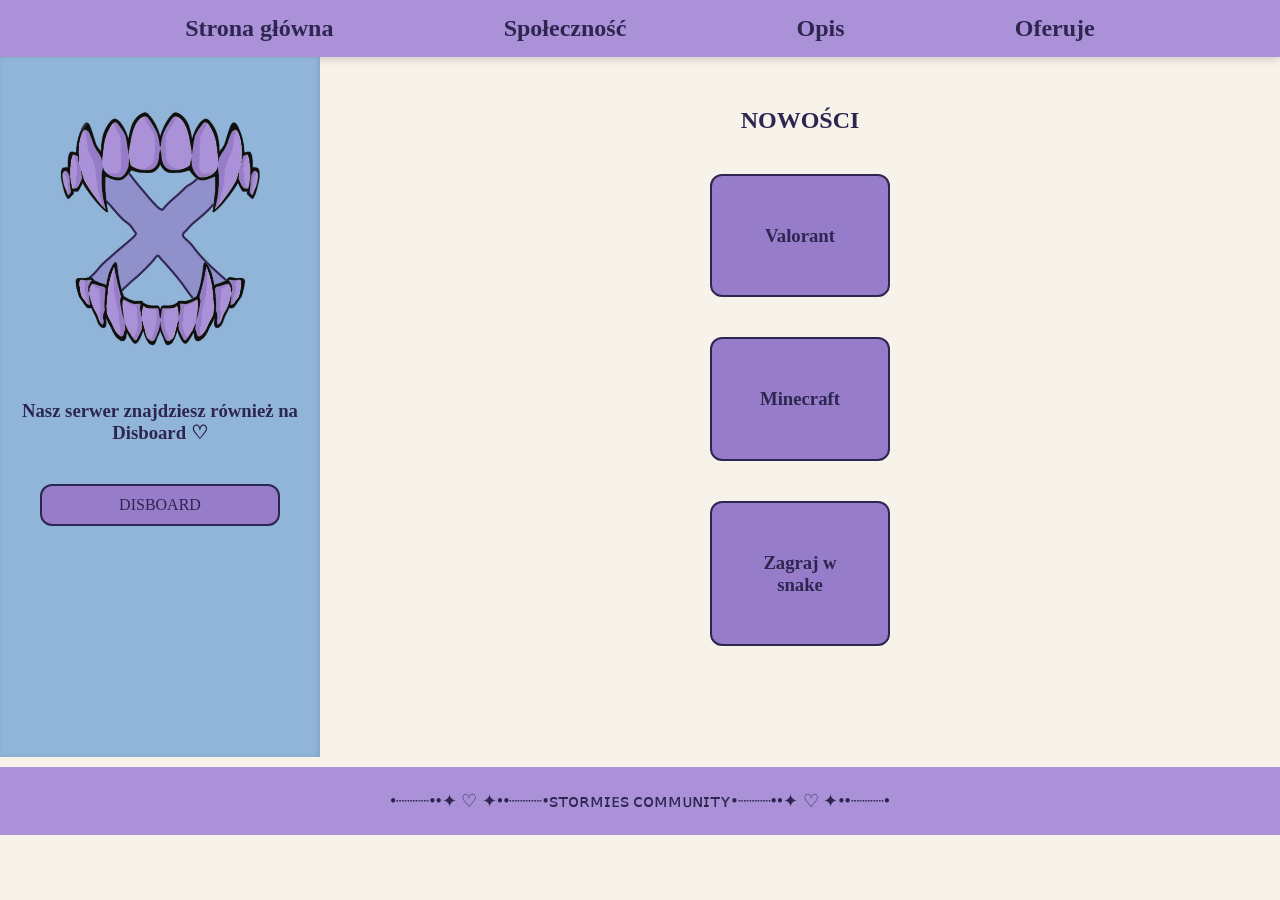
<file: index.html>
<!DOCTYPE html>
<html lang="en">
<head>
    <meta charset="UTF-8">
    <meta name="viewport" content="width=device-width, initial-scale=1.0">
    <title>Stormies</title>
    <link rel="stylesheet" href="stronaglowna.css">
    <link rel="icon" href="ikona.png" sizes="32x32" type="image/png">
</head>
<body>
    <header>        
        <section class="jeden"><h2><a href="index.html">Strona główna</a></h2></section>
        <section class="dwa"><h2><a href="spolecznosc.html">Społeczność</a></h2></section>
        <section class="trzy"><h2><a href="opis.html">Opis</a></h2></section>
        <section class="cztery"><h2><a href="oferuje.html">Oferuje</a></h2></section>
    </header>
    <main>
        <section class="lewy">
            <img src="plogo2.png" alt="Stormies">
            <h3>Nasz serwer znajdziesz również na Disboard ♡ </h3>
            <section class="ramka"><a href="https://disboard.org/pl/server/1457821297156423812" target="_blank">DISBOARD</a></section>
        </section>
        <section class="prawy">
                <h1>NOWOŚCI</h1>
                <section class="nowosciramka"><a href="valo.html"><h3>Valorant</h3></a></section>
                <section class="nowosciramka"><a href="minecraft.html"><h3>Minecraft</h3></a></section>
                <section class="nowosciramka"><a href="snake2.html"><h3>Zagraj w snake</h3></a></section>
        </section>
    </main>
    <footer><p>•┈┈┈••✦ ♡ ✦••┈┈┈•ꜱᴛᴏʀᴍɪᴇꜱ ᴄᴏᴍᴍᴜɴɪᴛʏ•┈┈┈••✦ ♡ ✦••┈┈┈•</p></footer>
</body>

</html>
</file>
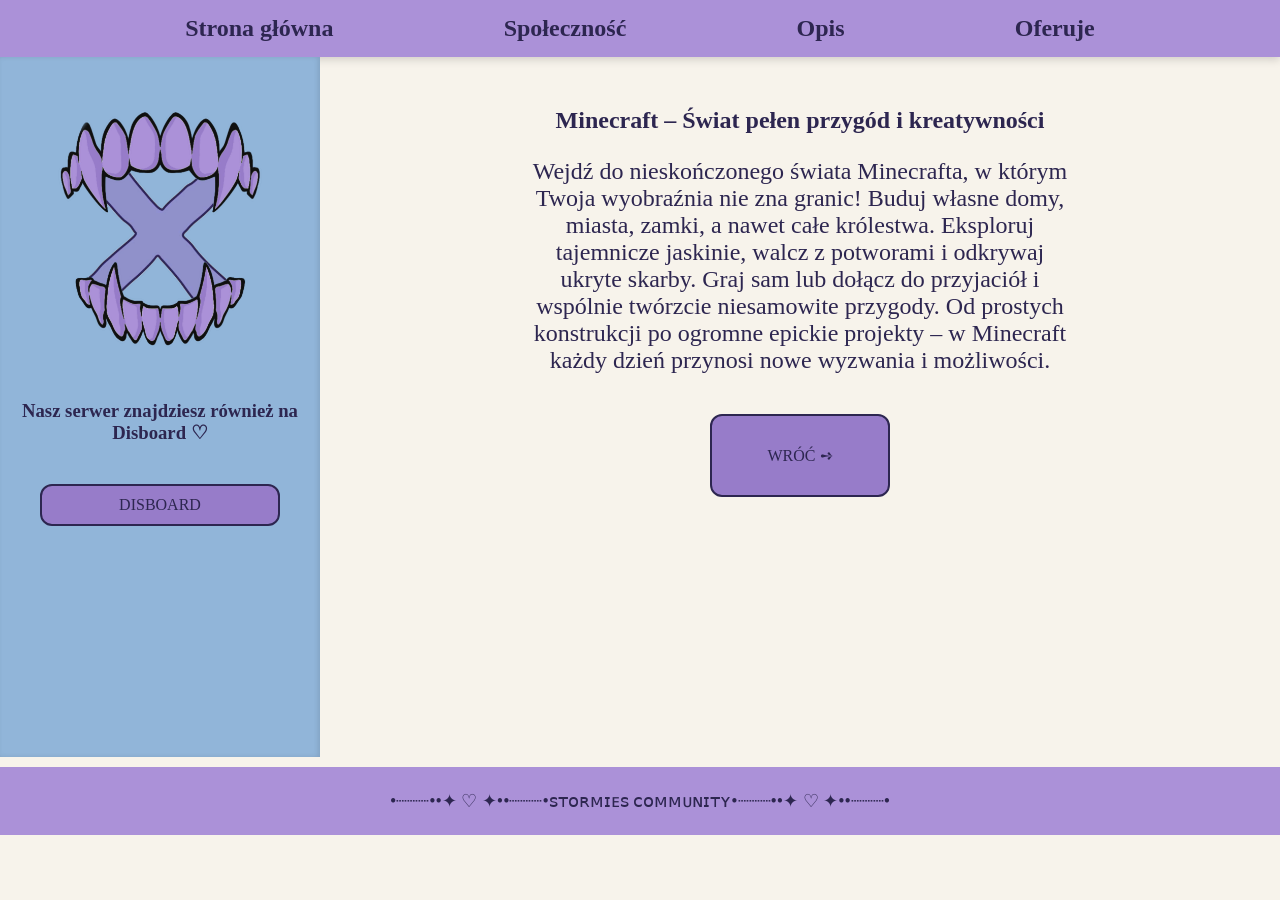
<file: minecraft.html>
<!DOCTYPE html>
<html lang="pl">
<head>
    <meta charset="UTF-8">
    <meta name="viewport" content="width=device-width, initial-scale=1.0">
    <title>Stormies</title>
    <link rel="stylesheet" href="stronaglowna.css">
    <link rel="icon" href="ikona.png" sizes="32x32" type="image/png">
</head>
<body>
    <header>        
        <section class="jeden"><h2><a href="index.html">Strona główna</a></h2></section>
        <section class="dwa"><h2><a href="spolecznosc.html">Społeczność</a></h2></section>
        <section class="trzy"><h2><a href="opis.html">Opis</a></h2></section>
        <section class="cztery"><h2><a href="oferuje.html">Oferuje</a></h2></section>
    </header>
    <main>
        <section class="lewy">
            <img src="plogo2.png" alt="Stormies">
            <h3>Nasz serwer znajdziesz również na Disboard ♡ </h3>
            <section class="ramka">
                <a href="https://disboard.org/pl/server/1457821297156423812" target="_blank">DISBOARD</a>
            </section>
        </section>
        <section class="prawy">
            <h2>Minecraft – Świat pełen przygód i kreatywności</h2>
            <p>
Wejdź do nieskończonego świata Minecrafta, w którym <br>
Twoja wyobraźnia nie zna granic! Buduj własne domy, <br>
miasta, zamki, a nawet całe królestwa. Eksploruj <br>
tajemnicze jaskinie, walcz z potworami i odkrywaj <br>
ukryte skarby. Graj sam lub dołącz do przyjaciół i <br>
wspólnie twórzcie niesamowite przygody. Od prostych <br>
konstrukcji po ogromne epickie projekty – w Minecraft <br>
każdy dzień przynosi nowe wyzwania i możliwości.
            </p>
            <section class="nowosciramka">
                <a href="index.html">WRÓĆ ➺</a>
            </section>
        </section>
    </main>
    <footer>
        <p>•┈┈┈••✦ ♡ ✦••┈┈┈•ꜱᴛᴏʀᴍɪᴇꜱ ᴄᴏᴍᴍᴜɴɪᴛʏ•┈┈┈••✦ ♡ ✦••┈┈┈•</p>
    </footer>
</body>
</html>
</file>
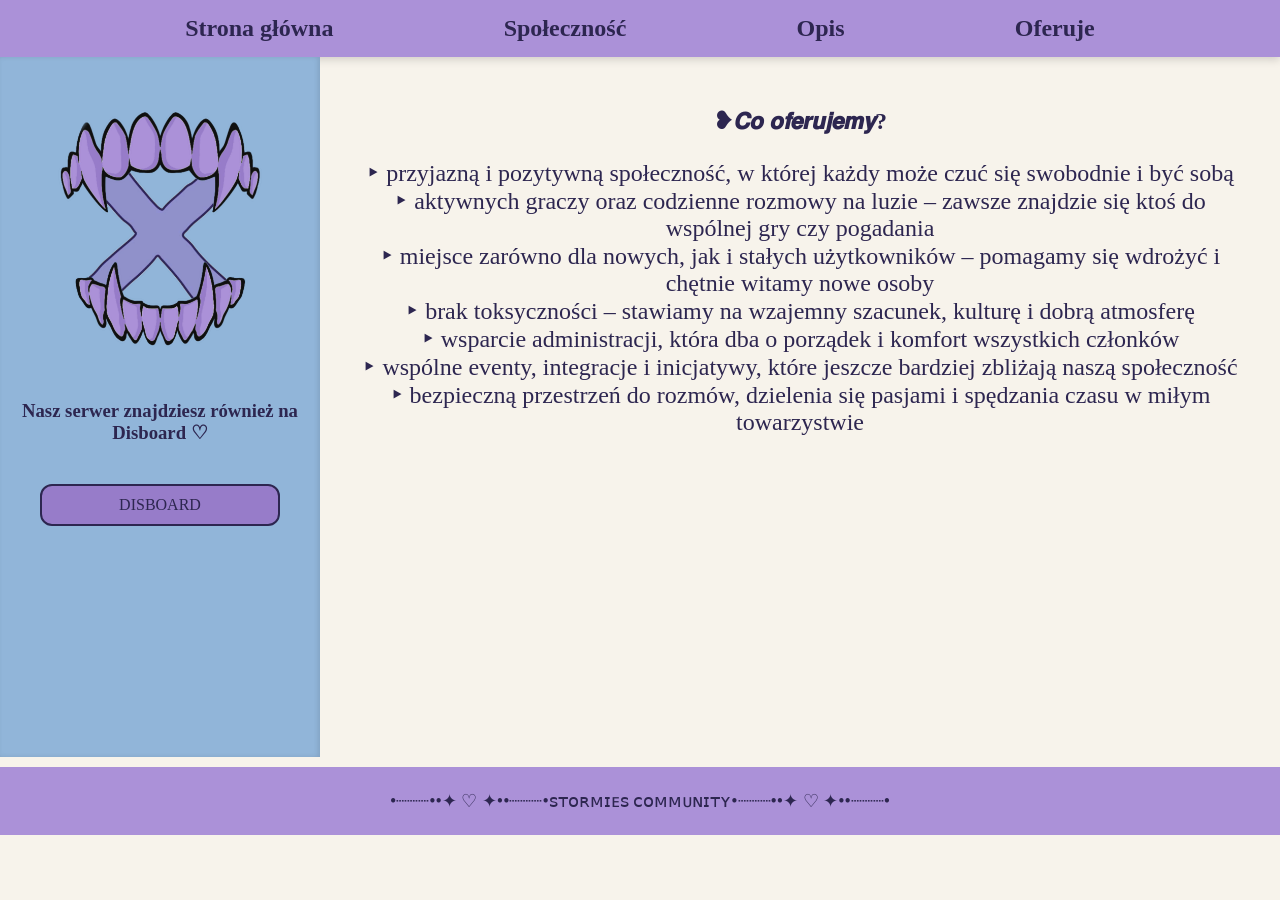
<file: oferuje.html>
<!DOCTYPE html>
<html lang="en">
<head>
    <meta charset="UTF-8">
    <meta name="viewport" content="width=device-width, initial-scale=1.0">
    <title>Stormies</title>
    <link rel="stylesheet" href="stronaglowna.css">
    <link rel="icon" href="ikona.png" sizes="32x32" type="image/png">
</head>
<body>
    <header>        
        <section class="jeden"><h2><a href="index.html">Strona główna</a></h2></section>
        <section class="dwa"><h2><a href="spolecznosc.html">Społeczność</a></h2></section>
        <section class="trzy"><h2><a href="opis.html">Opis</a></h2></section>
        <section class="cztery"><h2><a href="oferuje.html">Oferuje</a></h2></section>
    </header>
    <main>
        <section class="lewy">
            <img src="plogo2.png" alt="Stormies">
            <h3>Nasz serwer znajdziesz również na Disboard ♡ </h3>
            <section class="ramka"><a href="https://disboard.org/pl/server/1457821297156423812" target="_blank">DISBOARD</a></section>
        </section>
        <section class="prawy">
            <h1>❥𝘾𝙤 𝙤𝙛𝙚𝙧𝙪𝙟𝙚𝙢𝙮?</h1>
            <p>‣ przyjazną i pozytywną społeczność, w której każdy może czuć się swobodnie i być sobą <br>
            ‣ aktywnych graczy oraz codzienne rozmowy na luzie – zawsze znajdzie się ktoś do wspólnej gry czy pogadania <br>
            ‣ miejsce zarówno dla nowych, jak i stałych użytkowników – pomagamy się wdrożyć i chętnie witamy nowe osoby <br>
            ‣ brak toksyczności – stawiamy na wzajemny szacunek, kulturę i dobrą atmosferę <br>
            ‣ wsparcie administracji, która dba o porządek i komfort wszystkich członków <br>
            ‣ wspólne eventy, integracje i inicjatywy, które jeszcze bardziej zbliżają naszą społeczność <br>
            ‣ bezpieczną przestrzeń do rozmów, dzielenia się pasjami i spędzania czasu w miłym towarzystwie</p>
        </section>
    </main>
    <footer><p>•┈┈┈••✦ ♡ ✦••┈┈┈•ꜱᴛᴏʀᴍɪᴇꜱ ᴄᴏᴍᴍᴜɴɪᴛʏ•┈┈┈••✦ ♡ ✦••┈┈┈•</p></footer>
</body>

</html>
</file>
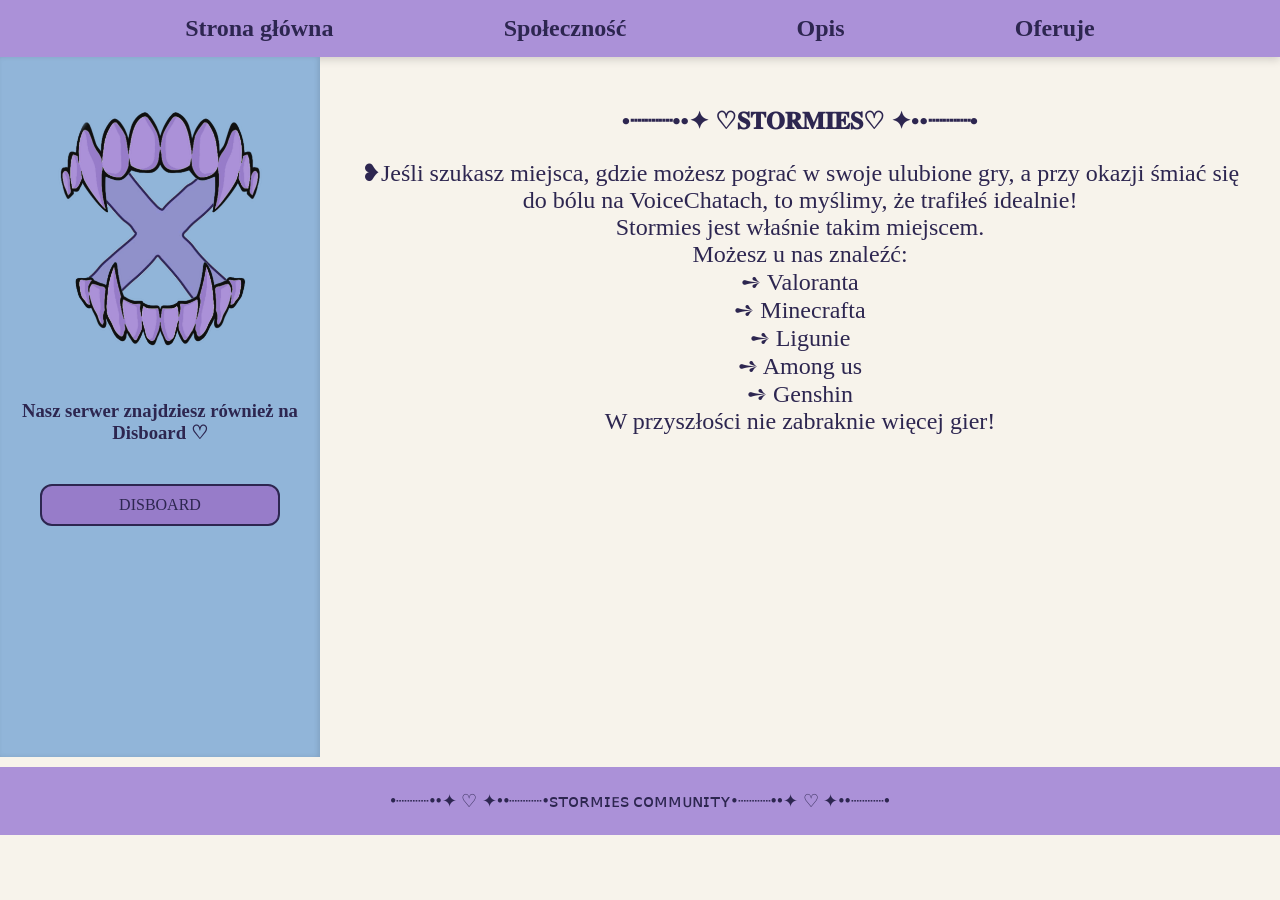
<file: opis.html>
<!DOCTYPE html>
<html lang="en">
<head>
    <meta charset="UTF-8">
    <meta name="viewport" content="width=device-width, initial-scale=1.0">
    <title>Stormies</title>
    <link rel="stylesheet" href="stronaglowna.css">
    <link rel="icon" href="ikona.png" sizes="32x32" type="image/png">
</head>
<body>
    <header>        
        <section class="jeden"><h2><a href="index.html">Strona główna</a></h2></section>
        <section class="dwa"><h2><a href="spolecznosc.html">Społeczność</a></h2></section>
        <section class="trzy"><h2><a href="opis.html">Opis</a></h2></section>
        <section class="cztery"><h2><a href="oferuje.html">Oferuje</a></h2></section>
    </header>
    <main>
        <section class="lewy">
            <img src="plogo2.png" alt="Stormies">
            <h3>Nasz serwer znajdziesz również na Disboard ♡ </h3>
            <section class="ramka"><a href="https://disboard.org/pl/server/1457821297156423812" target="_blank">DISBOARD</a></section>
        </section>
        <section class="prawy">
            <h1>•┈┈┈••✦ ♡𝐒𝐓𝐎𝐑𝐌𝐈𝐄𝐒♡ ✦••┈┈┈•</h1>
            <p>❥Jeśli szukasz miejsca, gdzie możesz pograć w swoje ulubione gry, a przy okazji śmiać się do bólu na VoiceChatach, to myślimy, że trafiłeś idealnie! <br>
            Stormies jest właśnie takim miejscem. <br>
            Możesz u nas znaleźć: <br>
            ➺ Valoranta <br>
            ➺ Minecrafta <br>
            ➺ Ligunie <br>
            ➺ Among us <br>
            ➺ Genshin <br>
            W przyszłości nie zabraknie więcej gier!  </p>
            
        </section>
    </main>
    <footer><p>•┈┈┈••✦ ♡ ✦••┈┈┈•ꜱᴛᴏʀᴍɪᴇꜱ ᴄᴏᴍᴍᴜɴɪᴛʏ•┈┈┈••✦ ♡ ✦••┈┈┈•</p></footer>
</body>
</html>
</file>
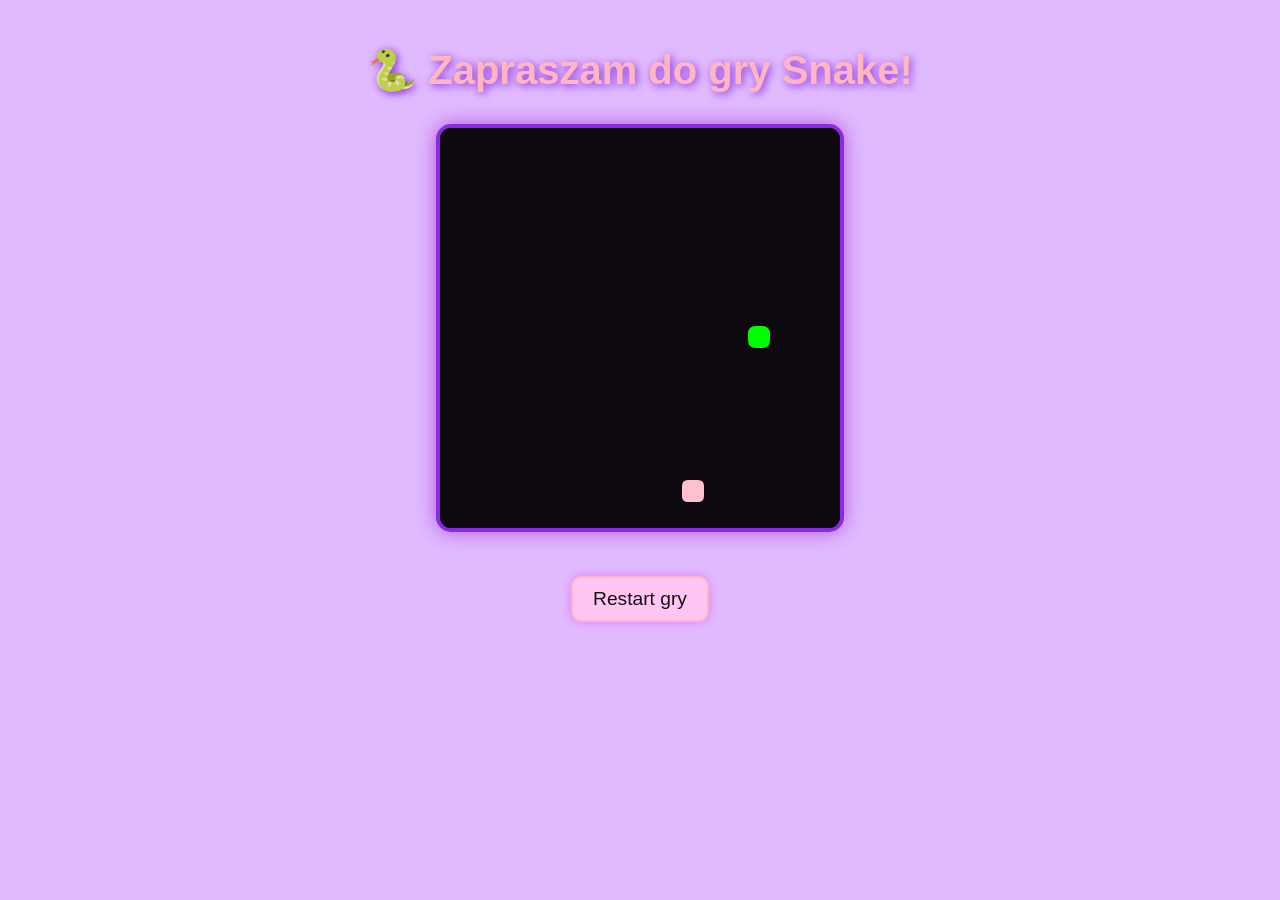
<file: snake.html>
<!DOCTYPE html>
<html lang="pl">
<head>
    <meta charset="UTF-8">
    <meta name="viewport" content="width=device-width, initial-scale=1.0">
    <title>Snake Game</title>
    <link rel="stylesheet" href="snake.css">
</head>
<body>

<header>
    <h1>🐍 Zapraszam do gry Snake!</h1>
</header>

<main>
    <canvas id="game" width="400" height="400"></canvas> <br>
    <button onclick="window.location.href='snake.html'">Restart gry</button>
    <script src="snake.js"></script>
</main>

</body>
</html>
</file>
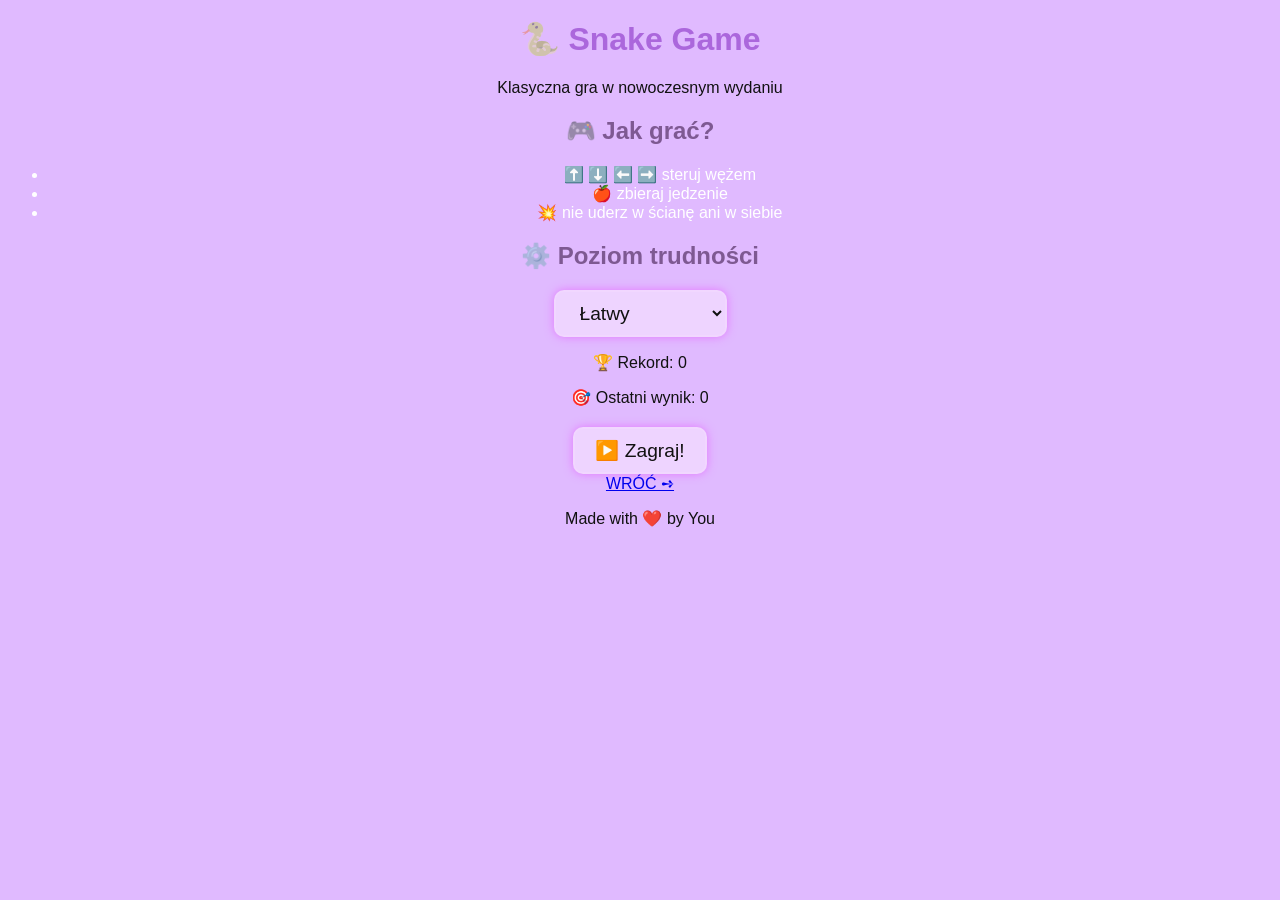
<file: snake2.html>
<!DOCTYPE html>
<html lang="pl">
<head>
    <meta charset="UTF-8">
    <title>Snake Game</title>
    <link rel="stylesheet" href="snake2.css">
</head>
<body>

<div class="container">
    <h1>🐍 Snake Game</h1>
    <p class="subtitle">Klasyczna gra w nowoczesnym wydaniu</p>

    <div class="panel">
        <h2>🎮 Jak grać?</h2>
        <ul>
            <li>⬆️ ⬇️ ⬅️ ➡️ steruj wężem</li>
            <li>🍎  zbieraj jedzenie</li>
            <li>💥  nie uderz w ścianę ani w siebie</li>
        </ul>
    </div>

    <div class="panel">
        <h2>⚙️ Poziom trudności</h2>
        <select>
            <option>Łatwy</option>
            <option>Średni</option>
            <option>Trudny</option>
            <option>Hardcore 😈</option>
        </select>
    </div>

    <div class="panel stats">
        <p>🏆 Rekord: <span id="bestScore">0</span></p>
        <p>🎯 Ostatni wynik: <span id="lastScore">0</span></p>
    </div>

    <button class="play-btn" onclick="window.location.href='snake.html'">
        ▶️ Zagraj!
    </button>
            <section class="nowosciramka"><a href="index.html">WRÓĆ ➺</a></section>
    <footer>
        <p>Made with ❤️ by You</p>
    </footer>
</div>

</body>
</html>
</file>
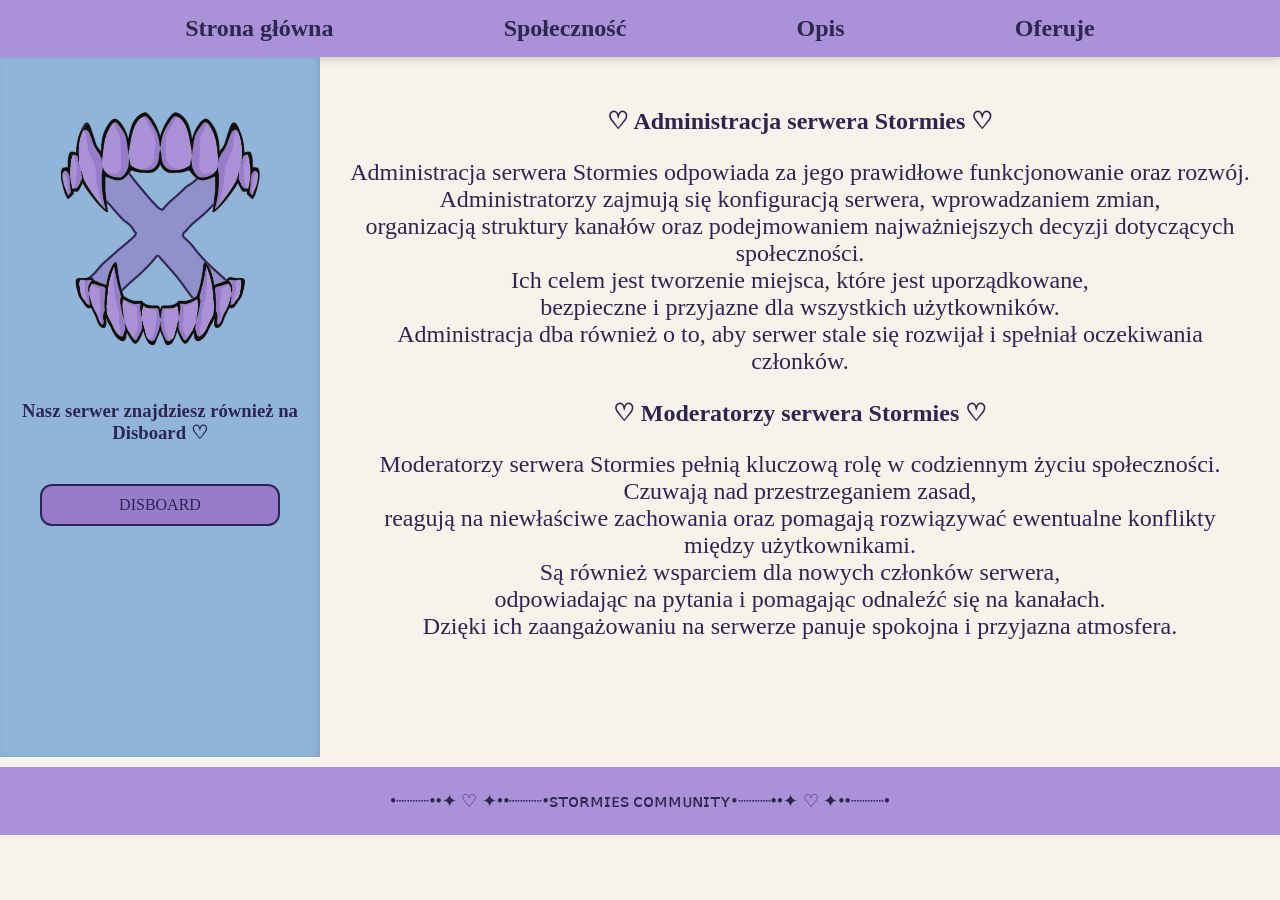
<file: spolecznosc.html>
<!DOCTYPE html>
<html lang="en">
<head>
    <meta charset="UTF-8">
    <meta name="viewport" content="width=device-width, initial-scale=1.0">
    <title>Stormies</title>
    <link rel="stylesheet" href="stronaglowna.css">
    <link rel="icon" href="ikona.png" sizes="32x32" type="image/png">
</head>
<body>
    <header>        
        <section class="jeden"><h2><a href="index.html">Strona główna</a></h2></section>
        <section class="dwa"><h2><a href="spolecznosc.html">Społeczność</a></h2></section>
        <section class="trzy"><h2><a href="opis.html">Opis</a></h2></section>
        <section class="cztery"><h2><a href="oferuje.html">Oferuje</a></h2></section>
    </header>
    <main>
        <section class="lewy">
            <img src="plogo2.png" alt="Stormies">
            <h3>Nasz serwer znajdziesz również na Disboard ♡ </h3>
            <section class="ramka">
                <a href="https://disboard.org/pl/server/1457821297156423812" target="_blank">DISBOARD</a>
            </section>
        </section>
        <section class="prawy">
            <h2>♡ Administracja serwera Stormies ♡</h2>
            <p>Administracja serwera Stormies odpowiada za jego prawidłowe funkcjonowanie oraz rozwój. <br>
                Administratorzy zajmują się konfiguracją serwera, wprowadzaniem zmian, <br>
                organizacją struktury kanałów oraz podejmowaniem najważniejszych decyzji dotyczących społeczności. <br>
                Ich celem jest tworzenie miejsca, które jest uporządkowane, <br>
                 bezpieczne i przyjazne dla wszystkich użytkowników. <br>
                Administracja dba również o to, aby serwer stale się rozwijał i spełniał oczekiwania członków.</p>
            <h2>♡ Moderatorzy serwera Stormies ♡</h2>
            <p>Moderatorzy serwera Stormies pełnią kluczową rolę w codziennym życiu społeczności. Czuwają nad przestrzeganiem zasad, <br>
                reagują na niewłaściwe zachowania oraz pomagają rozwiązywać ewentualne konflikty między użytkownikami. <br>
                Są również wsparciem dla nowych członków serwera, <br>
                 odpowiadając na pytania i pomagając odnaleźć się na kanałach. <br>
                Dzięki ich zaangażowaniu na serwerze panuje spokojna i przyjazna atmosfera.</p>
        </section>
    </main>
    <footer><p>•┈┈┈••✦ ♡ ✦••┈┈┈•ꜱᴛᴏʀᴍɪᴇꜱ ᴄᴏᴍᴍᴜɴɪᴛʏ•┈┈┈••✦ ♡ ✦••┈┈┈•</p></footer>
</body>
</html>
</file>
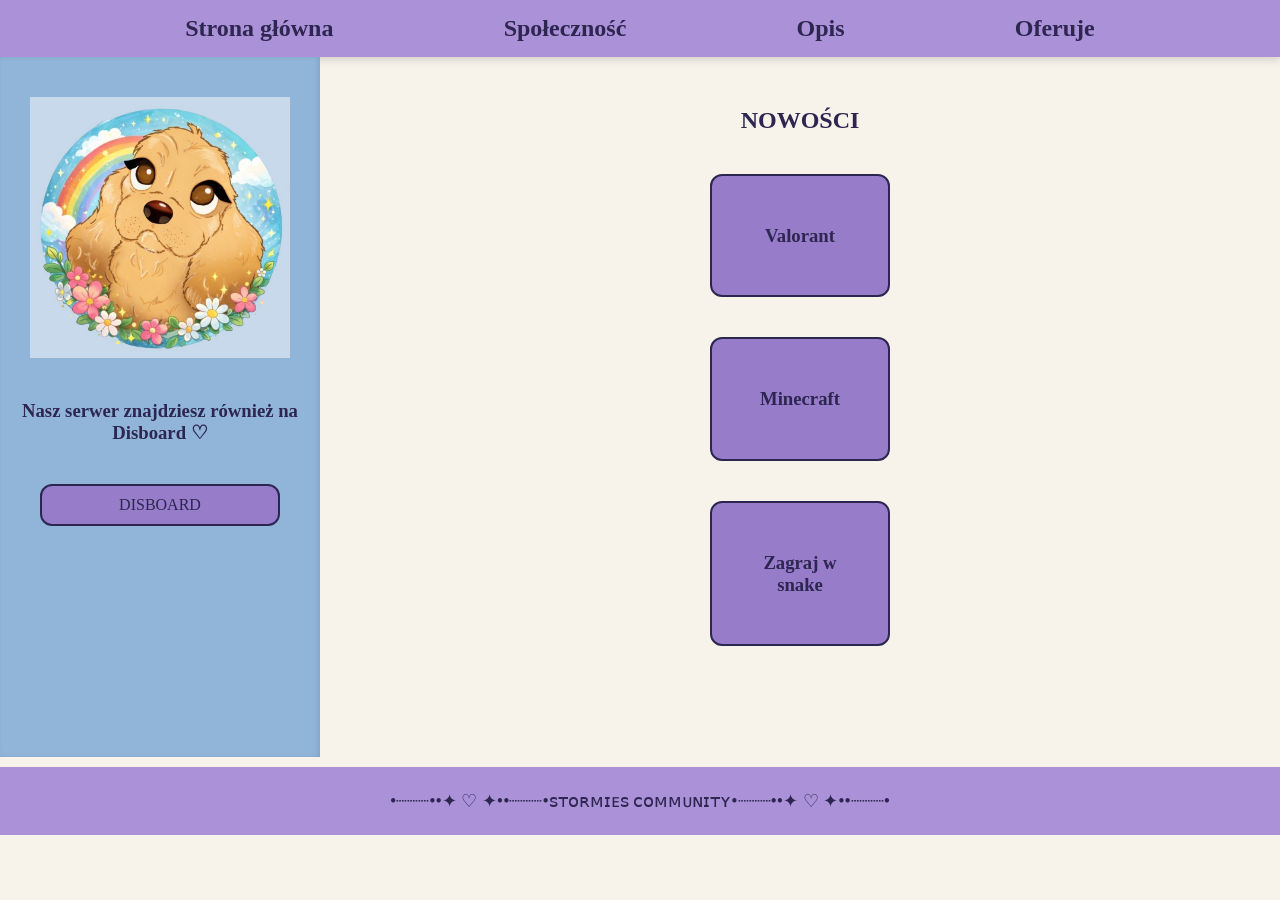
<file: stronaglowna.html>
<!DOCTYPE html>
<html lang="en">
<head>
    <meta charset="UTF-8">
    <meta name="viewport" content="width=device-width, initial-scale=1.0">
    <title>Stormies</title>
    <link rel="stylesheet" href="stronaglowna.css">
    <link rel="icon" href="ikona.png" sizes="32x32" type="image/png">
</head>
<body>
    <header>        
        <section class="jeden"><h2><a href="stronaglowna.html">Strona główna</a></h2></section>
        <section class="dwa"><h2><a href="spolecznosc.html">Społeczność</a></h2></section>
        <section class="trzy"><h2><a href="opis.html">Opis</a></h2></section>
        <section class="cztery"><h2><a href="oferuje.html">Oferuje</a></h2></section>
    </header>
    <main>
        <section class="lewy">
            <img src="ikona.png" alt="Stormies">
            <h3>Nasz serwer znajdziesz również na Disboard ♡ </h3>
            <section class="ramka"><a href="https://disboard.org/pl/server/1457821297156423812" target="_blank">DISBOARD</a></section>
        </section>
        <section class="prawy">
                <h1>NOWOŚCI</h1>
                <section class="nowosciramka"><a href="valo.html"><h3>Valorant</h3></a></section>
                <section class="nowosciramka"><a href="minecraft.html"><h3>Minecraft</h3></a></section>
                <section class="nowosciramka"><a href="snake2.html"><h3>Zagraj w snake</h3></a></section>
        </section>
    </main>
    <footer><p>•┈┈┈••✦ ♡ ✦••┈┈┈•ꜱᴛᴏʀᴍɪᴇꜱ ᴄᴏᴍᴍᴜɴɪᴛʏ•┈┈┈••✦ ♡ ✦••┈┈┈•</p></footer>
</body>

</html>
</file>
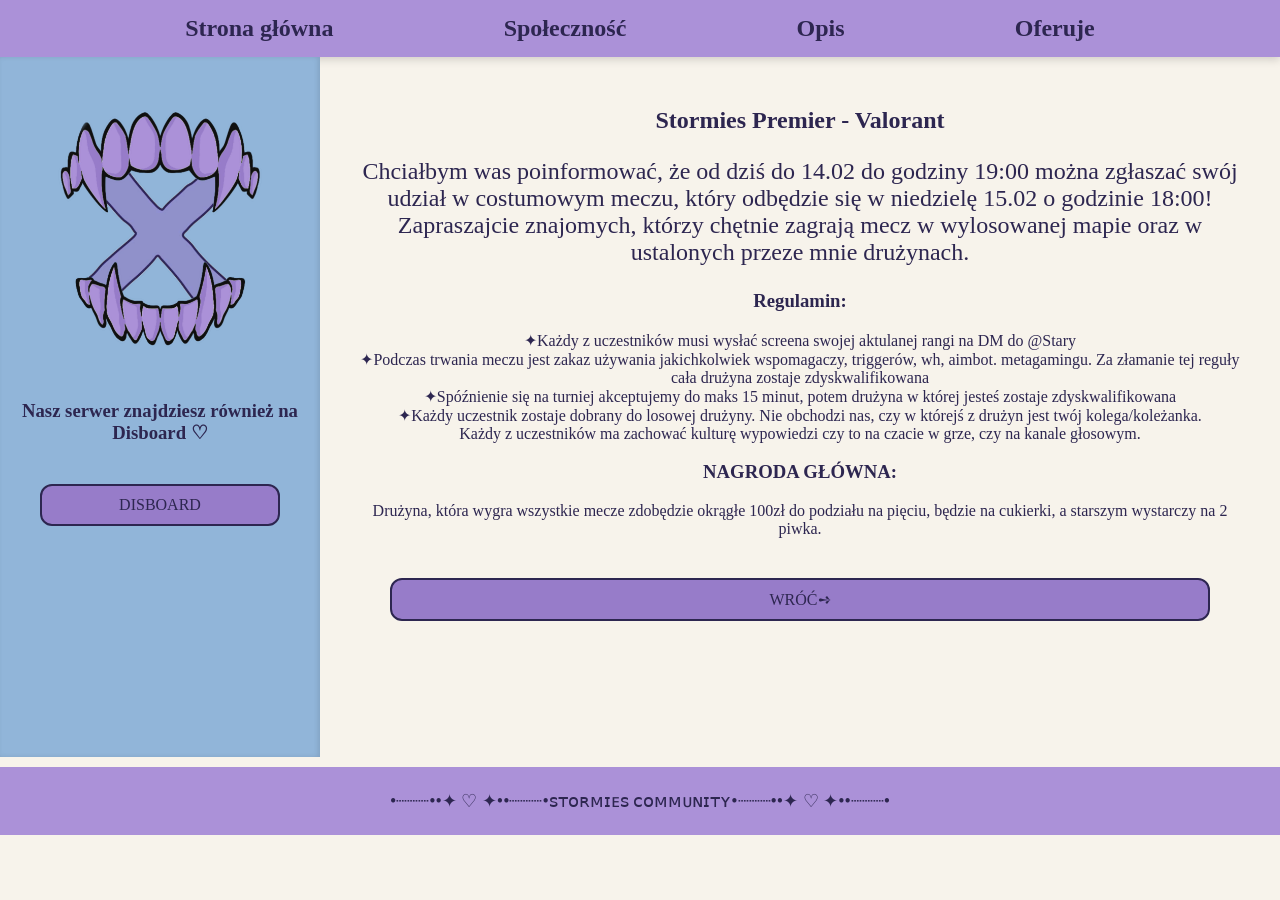
<file: valo.html>
<!DOCTYPE html>
<html lang="en">
<head>
    <meta charset="UTF-8">
    <meta name="viewport" content="width=device-width, initial-scale=1.0">
    <title>Stormies</title>
    <link rel="stylesheet" href="stronaglowna.css">
    <link rel="icon" href="ikona.png" sizes="32x32" type="image/png">
</head>
<body>
    <header>        
        <section class="jeden"><h2><a href="index.html">Strona główna</a></h2></section>
        <section class="dwa"><h2><a href="spolecznosc.html">Społeczność</a></h2></section>
        <section class="trzy"><h2><a href="opis.html">Opis</a></h2></section>
        <section class="cztery"><h2><a href="oferuje.html">Oferuje</a></h2></section>
    </header>
    <main>
        <section class="lewy">
            <img src="plogo2.png" alt="FrediVerse">
            <h3>Nasz serwer znajdziesz również na Disboard ♡ </h3>
            <section class="ramka">
                <a href="https://disboard.org/pl/server/1457821297156423812" target="_blank">DISBOARD</a>
            </section>
        </section>
        <section class="prawy">
            <h1> Stormies Premier - Valorant</h1>
            <p>Chciałbym was poinformować, że od dziś do 14.02 do godziny 19:00 można zgłaszać swój udział w costumowym meczu, który odbędzie się w niedzielę 15.02 o godzinie 18:00!
Zapraszajcie znajomych, którzy chętnie zagrają mecz w wylosowanej mapie oraz w ustalonych przeze mnie drużynach.  

<h3>Regulamin:</h3>
✦Każdy z uczestników musi wysłać screena swojej aktulanej rangi na DM do @Stary <br>

✦Podczas trwania meczu jest zakaz używania jakichkolwiek wspomagaczy, triggerów, wh, aimbot. metagamingu. Za złamanie tej reguły cała drużyna zostaje zdyskwalifikowana <br>

✦Spóźnienie się na turniej akceptujemy do maks 15 minut, potem drużyna w której jesteś zostaje zdyskwalifikowana <br>

✦Każdy uczestnik zostaje dobrany do losowej drużyny. Nie obchodzi nas, czy w którejś z drużyn jest twój kolega/koleżanka. <br>

Każdy z uczestników ma zachować kulturę wypowiedzi czy to na czacie w grze, czy na kanale głosowym. <br>
<h3>NAGRODA GŁÓWNA:</h3>
Drużyna, która wygra wszystkie mecze zdobędzie okrągłe 100zł do podziału na pięciu, będzie na cukierki, a starszym wystarczy na 2 piwka.</p>
<section class="ramka"><a href="index.html">WRÓĆ➺</a></section>
</section>
    </main>
    <footer><p>•┈┈┈••✦ ♡ ✦••┈┈┈•ꜱᴛᴏʀᴍɪᴇꜱ ᴄᴏᴍᴍᴜɴɪᴛʏ•┈┈┈••✦ ♡ ✦••┈┈┈•</p></footer>
</body>
</html>
</file>
<file: stronaglowna.css>
*{
    font-family: cursive;
    box-sizing: border-box;
}

body{
    margin:0;
    background-color:#f7f3eb;
}

/* MENU */

header{
    display:flex;
    justify-content:space-evenly;
    align-items:center;
    background-color:#AB91D8;
    padding:15px;
    box-shadow:0 3px 8px rgba(0,0,0,0.15);
}

header h2{
    margin:0;
}

a{
    color:#2D2650;
    text-decoration:none;
    transition:0.3s;
}

a:hover{
    color:#977CC9;
}

/* GŁÓWNY UKŁAD */

main{
    display:flex;
}

/* LEWA STRONA */

.lewy{
    width:25%;
    height:700px;
    background-color:#91B5D9;
    text-align:center;
    padding-top:20px;
    box-shadow:inset -2px 0 5px rgba(0,0,0,0.1);
}

/* PRAWA STRONA */

.prawy{
    flex:1;
    text-align:center;
    color:#2D2650;
    padding:30px;
}

/* OBRAZEK */

img{
    width:300px;
    height:auto;
    padding:20px;
    border-radius:15px;
}

/* TEKST */

h1{
    color:#2D2650;
}

h3{
    color:#2D2650;
}

p {
    font-size: 150%;
}

/* RAMKI */

.ramka{
    border:2px solid #2D2650;
    border-radius:12px;
    margin:40px;
    text-align:center;
    padding:10px;
    background-color:#977CC9;
    transition:0.3s;
}

.ramka:hover{
    box-shadow:0 5px 10px rgba(0,0,0,0.2);
}

.nowosciramka{
    border:2px solid #2D2650;
    border-radius:12px;
    margin:40px auto;
    text-align:center;
    padding:30px;
    width:180px;
    background-color:#977CC9;
    transition:0.3s;
}

.nowosciramka:hover{
    transform:translateY(-5px);
    box-shadow:0 6px 12px rgba(0,0,0,0.2);
}

/* STOPKA */

footer{
    text-align: center;
    background-color: #AB91D8;
    color: #2D2650;
    padding: 5px 0;      /* mniejszy odstęp w pionie */
    font-size: 12px;     /* mniejszy tekst */
    margin-top: 10px;    /* trochę odstępu od reszty strony */
}

@media (max-width: 768px){

header{
    flex-direction:column;
    gap:10px;
    text-align:center;
}

main{
    flex-direction:column;
}

.lewy{
    width:100%;
    height:auto;
    padding:20px;
}

.prawy{
    width:100%;
    padding:20px;
}

img{
    width:80%;
    max-width:300px;
}

.ramka{
    margin:20px;
}

.nowosciramka{
    width:80%;
}

p{
    font-size:110%;
}

}
</file>
<file: snake.css>
body {
    margin: 0;
    padding: 0;
    font-family: 'Arial', sans-serif;
    display: flex;
    flex-direction: column;
    align-items: center;
    background-color: #e0baff; 
    color: #FFB6C1; 
}

header {
    margin-top: 20px;
    text-align: center;
}

header h1 {
    font-size: 2.5rem;
    text-shadow: 2px 2px 8px #8A2BE2;
    margin-bottom: 30px;
}

/* Canvas gry */
#game {
    border: 4px solid #8A2BE2; /* fioletowe obramowanie */
    border-radius: 15px;
    box-shadow: 0 0 20px #b356d8, 0 0 10px #8A2BE2 inset; /* neonowy efekt */
    background-color: #111; /* tło planszy */
    margin-bottom: 20px;
}

/* Przycisk restart */
button {
    
    padding: 12px 24px;
    font-size: 1.2rem;
    border: 2px solid #FFB6C1;
    border-radius: 12px;
    background-color: #ffc6f3;
    color: #111;
    cursor: pointer;
    transition: transform 0.2s, background-color 0.2s, box-shadow 0.2s;
    box-shadow: 0 0 10px #e479ff;
        display: block;
    margin: 20px auto 0 auto; /* góra 20px, lewa i prawa auto = wyśrodkowanie */
    padding: 10px 20px;
    border-radius: 10px;
    cursor: pointer;
}

button:hover {
    transform: scale(1.1);
    background-color: #eed4ff;
    box-shadow: 0 0 20px #ff7ef4, 0 0 10px #bd76ff inset;
}
</file>
<file: snake2.css>
body {
    text-align: center;
    background-color: #e0baff;
    color: white;
    font-family: Arial, sans-serif;
    align-items: center;
}

h1 {
    margin-top: 20px;
    color: #6b02b173;
}


button {
    padding: 12px 24px;
    font-size: 1.2rem;
    border: 2px solid #f5dbff67;
    border-radius: 12px;
    background-color: #eed4ff;
    color: #111;
    cursor: pointer;
    transition: transform 0.2s, background-color 0.2s, box-shadow 0.2s;
    box-shadow: 0 0 10px #e479ff;
        display: block;
    margin: 20px auto 0 auto; /* góra 20px, lewa i prawa auto = wyśrodkowanie */
    padding: 10px 20px;
    border-radius: 10px;
}

button:hover {
     transform: scale(1.1);
    background-color: #eed4ff;
    box-shadow: 0 0 20px #ff7ef4, 0 0 10px #bd76ff inset;
}

select {
    padding: 12px 24px;
    font-size: 1.2rem;
    border: 2px solid #f5dbff67;
    border-radius: 12px;
    background-color: #eed4ff;
    color: #111;
    cursor: pointer;
    transition: transform 0.2s, background-color 0.2s, box-shadow 0.2s;
    box-shadow: 0 0 10px #e479ff;
        display: block;
    margin: 20px auto 0 auto; /* góra 20px, lewa i prawa auto = wyśrodkowanie */
    padding: 10px 20px;
    border-radius: 10px;
}

p {
    color: #111;
}

h2 {
    color: #300c3b8e;
}
</file>
